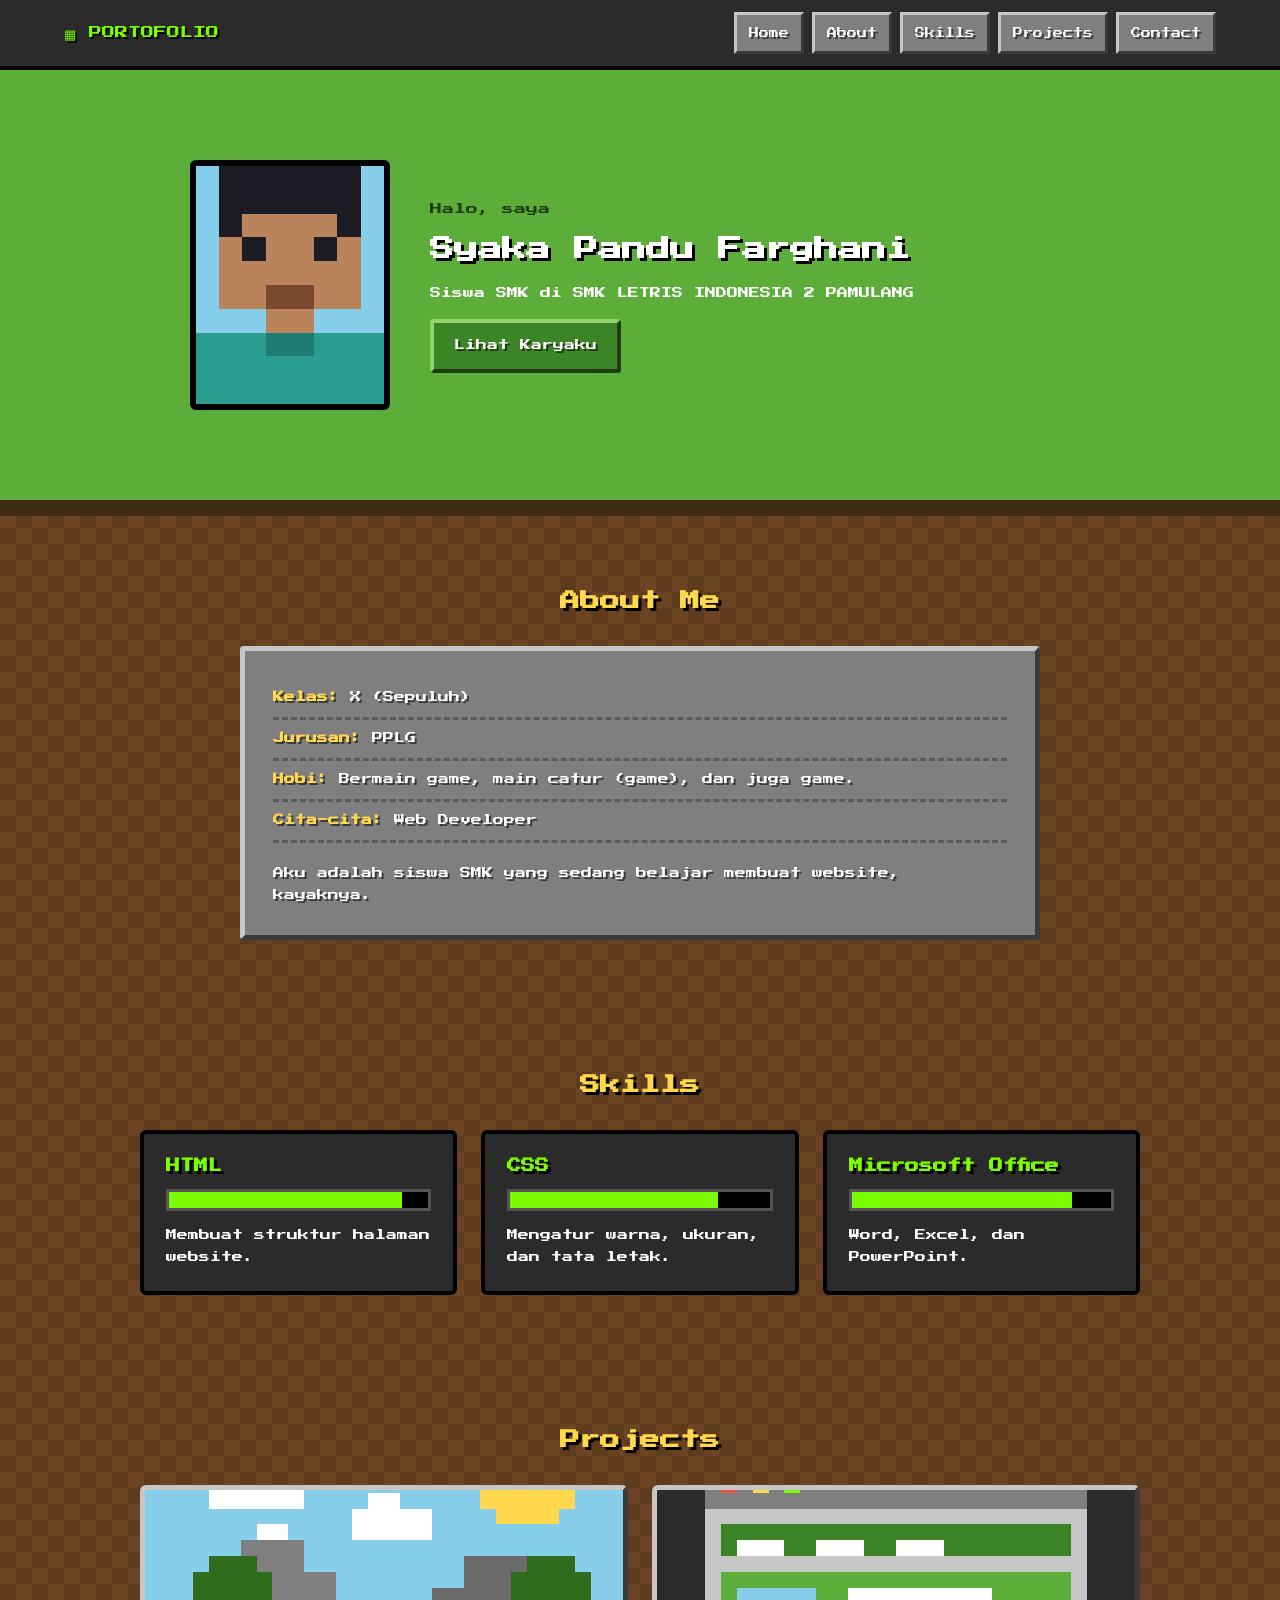
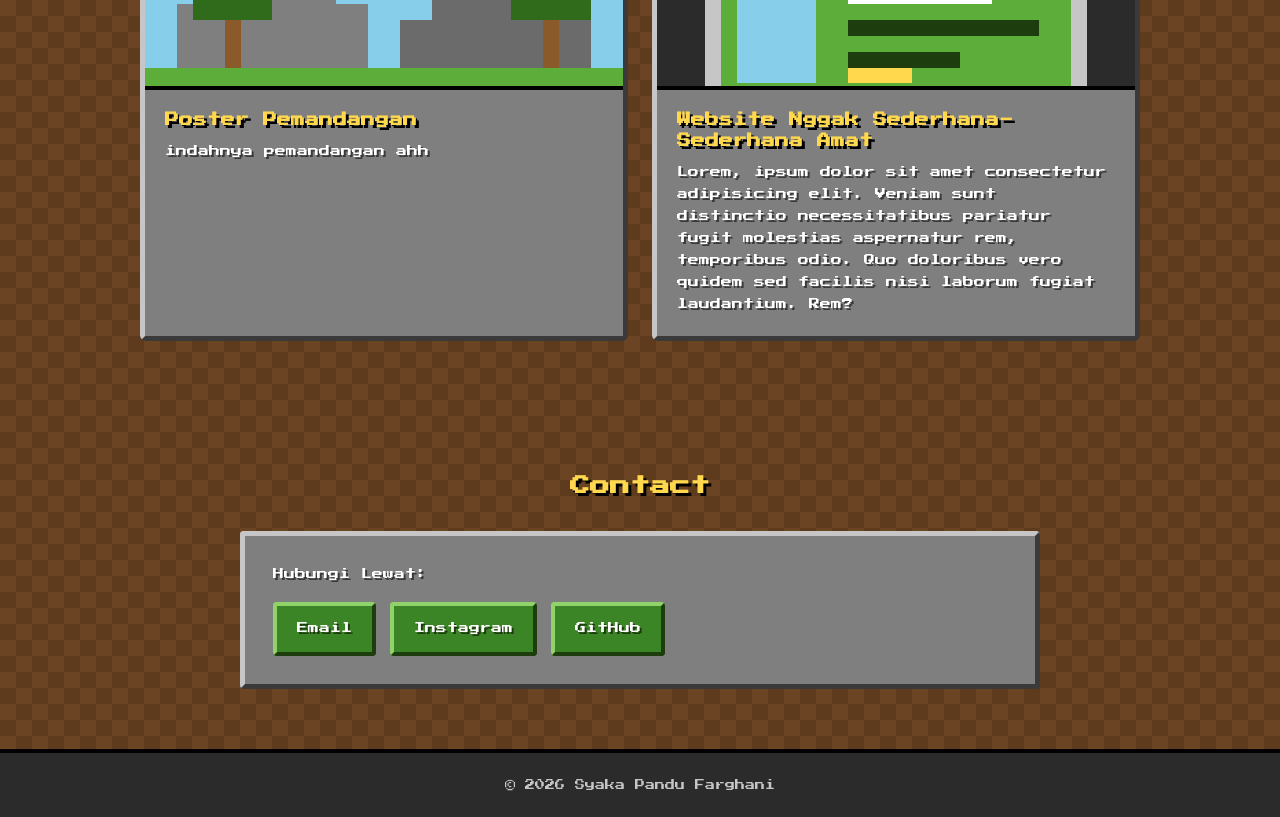
<file: DPK 3/TUGAS PORTOFOLIO/index.html>
<!doctype html>
<html lang="id">
    <head>
        <meta charset="UTF-8" />
        <meta name="viewport" content="width=device-width, initial-scale=1.0" />
        <title>Portofolio</title>
        <link href="https://fonts.googleapis.com/css2?family=Press+Start+2P&display=swap" rel="stylesheet" />
        <link rel="stylesheet" href="style.css" />
    </head>
    <body>
        <!-- ========== NAVBAR ========== -->
        <header id="navbar">
            <nav class="nav-container">
                <a href="#home" class="logo">&#9638; PORTOFOLIO</a>
                <ul class="menu">
                    <li><a href="#home">Home</a></li>
                    <li><a href="#about">About</a></li>
                    <li><a href="#skills">Skills</a></li>
                    <li><a href="#projects">Projects</a></li>
                    <li><a href="#contact">Contact</a></li>
                </ul>
            </nav>
        </header>

        <main>
            <!-- ========== HOME ========== -->
            <section id="home">
                <div class="home-content">
                    <img src="images/profil.svg" alt="Foto profil" class="foto-profil" />
                    <div class="home-text">
                        <p class="sapaan">Halo, saya</p>
                        <h1>Syaka Pandu Farghani</h1>
                        <p>Siswa SMK di SMK LETRIS INDONESIA 2 PAMULANG</p>
                        <a href="#projects" class="tombol">Lihat Karyaku</a>
                    </div>
                </div>
            </section>

            <!-- ========== ABOUT ========== -->
            <section id="about">
                <h2>About Me</h2>
                <div class="panel">
                    <ul class="info-list">
                        <li><strong>Kelas:</strong> X (Sepuluh)</li>
                        <li><strong>Jurusan:</strong> PPLG</li>
                        <li><strong>Hobi:</strong> Bermain game, main catur (game), dan juga game.</li>
                        <li><strong>Cita-cita:</strong> Web Developer</li>
                    </ul>
                    <p>Aku adalah siswa SMK yang sedang belajar membuat website, kayaknya.</p>
                </div>
            </section>

            <!-- ========== SKILLS ========== -->
            <section id="skills">
                <h2>Skills</h2>
                <div class="skill-list">
                    <div class="skill-card">
                        <h3>HTML</h3>
                        <div class="bar"><span class="level-html"></span></div>
                        <p>Membuat struktur halaman website.</p>
                    </div>

                    <div class="skill-card">
                        <h3>CSS</h3>
                        <div class="bar"><span class="level-css"></span></div>
                        <p>Mengatur warna, ukuran, dan tata letak.</p>
                    </div>

                    <div class="skill-card">
                        <h3>Microsoft Office</h3>
                        <div class="bar"><span class="level-office"></span></div>
                        <p>Word, Excel, dan PowerPoint.</p>
                    </div>
                </div>
            </section>

            <!-- ========== PROJECTS ========== -->
            <section id="projects">
                <h2>Projects</h2>
                <div class="project-list">
                    <article class="card">
                        <img src="images/proyek1.svg" alt="Gambar poster pemandangan" />
                        <div class="card-body">
                            <h3>Poster Pemandangan</h3>
                            <p>indahnya pemandangan ahh</p>
                        </div>
                    </article>

                    <article class="card">
                        <img src="images/proyek2.svg" alt="Gambar tampilan website" />
                        <div class="card-body">
                            <h3>Website Nggak Sederhana-Sederhana Amat</h3>
                            <p>
                                Lorem, ipsum dolor sit amet consectetur adipisicing elit. Veniam sunt distinctio
                                necessitatibus pariatur fugit molestias aspernatur rem, temporibus odio. Quo doloribus
                                vero quidem sed facilis nisi laborum fugiat laudantium. Rem?
                            </p>
                        </div>
                    </article>
                </div>
            </section>

            <!-- ========== CONTACT ========== -->
            <section id="contact">
                <h2>Contact</h2>
                <div class="panel">
                    <p>Hubungi Lewat:</p>
                    <ul class="kontak-list">
                        <li><a href="mailto:Syakamargasatwa@gmail.com" class="tombol">Email</a></li>
                        <li>
                            <a href="https://instagram.com/testtros125" class="tombol" target="_blank">Instagram</a>
                        </li>
                        <li><a href="https://github.com/Syakamargasatwa" class="tombol" target="_blank">GitHub</a></li>
                    </ul>
                </div>
            </section>
        </main>

        <!-- ========== FOOTER ========== -->
        <footer>
            <p>&copy; 2026 Syaka Pandu Farghani</p>
        </footer>
    </body>
</html>
</file>
<file: DPK 3/TUGAS PORTOFOLIO/style.css>
* {
    margin: 0;
    padding: 0;
    box-sizing: border-box;
}

html {
    scroll-behavior: smooth;
}

body {
    font-family: "Press Start 2P", "Courier New", monospace;
    font-size: 11px;
    line-height: 2;
    color: #ffffff;
    background-color: #6b4423;
    background-image:
        linear-gradient(45deg, #5e3b1d 25%, transparent 25%, transparent 75%, #5e3b1d 75%),
        linear-gradient(45deg, #5e3b1d 25%, transparent 25%, transparent 75%, #5e3b1d 75%);
    background-size: 32px 32px;
    background-position:
        0 0,
        16px 16px;
}

h1,
h2,
h3 {
    text-shadow: 3px 3px #000000;
    line-height: 1.5;
}

a {
    text-decoration: none;
}

#navbar {
    position: sticky;
    top: 0;
    z-index: 10;
    background-color: #2b2b2b;
    border-bottom: 4px solid #000000;
}

.nav-container {
    display: flex;
    justify-content: space-between;
    align-items: center;
    flex-wrap: wrap;
    gap: 12px;
    padding: 12px 5%;
}

.logo {
    color: #7cfc00;
    font-size: 13px;
    text-shadow: 2px 2px #000000;
}

.menu {
    display: flex;
    flex-wrap: wrap;
    gap: 8px;
    list-style: none;
}

.menu a {
    display: block;
    padding: 8px 12px;
    background-color: #7f7f7f;
    color: #ffffff;
    font-size: 10px;
    text-shadow: 2px 2px #3a3a3a;
    border: 3px solid;
    border-color: #c6c6c6 #3a3a3a #3a3a3a #c6c6c6;
}

.menu a:hover {
    background-color: #5dad3b;
    border-color: #9be36f #2f6b1a #2f6b1a #9be36f;
}

section {
    padding: 70px 5% 60px;
    scroll-margin-top: 60px;
}

section h2 {
    text-align: center;
    font-size: 20px;
    margin-bottom: 30px;
    color: #ffd84d;
}

#home {
    background-color: #5dad3b;
    border-bottom: 16px solid #3f2a14;
    padding-top: 90px;
    padding-bottom: 90px;
}

.home-content {
    display: flex;
    justify-content: center;
    align-items: center;
    flex-wrap: wrap;
    gap: 40px;
    max-width: 900px;
    margin: 0 auto;
}

.foto-profil {
    width: 200px;
    height: 250px;
    object-fit: cover;
    background-color: #87ceeb;
    border: 6px solid #000000;
    border-radius: 6px;
    image-rendering: pixelated;
}

.home-text {
    flex: 1 1 300px;
}

.sapaan {
    font-size: 12px;
    color: #1d3d0f;
}

#home h1 {
    font-size: 24px;
    margin: 10px 0 16px;
}

.panel {
    max-width: 800px;
    margin: 0 auto;
    padding: 28px;
    background-color: #7f7f7f;
    border: 5px solid;
    border-color: #c6c6c6 #3a3a3a #3a3a3a #c6c6c6;
    border-radius: 4px;
    text-shadow: 2px 2px #3a3a3a;
}

.info-list {
    list-style: none;
    margin-bottom: 20px;
}

.info-list li {
    padding: 8px 0;
    border-bottom: 3px dashed #5a5a5a;
}

.info-list strong {
    color: #ffd84d;
}

.skill-list {
    display: flex;
    flex-wrap: wrap;
    gap: 24px;
    max-width: 1000px;
    margin: 0 auto;
}

.skill-card {
    flex: 1 1 250px;
    padding: 22px;
    background-color: #2b2b2b;
    border: 4px solid #000000;
    border-radius: 6px;
}

.skill-card h3 {
    font-size: 14px;
    color: #7cfc00;
    margin-bottom: 12px;
}

.bar {
    height: 22px;
    margin-bottom: 14px;
    background-color: #000000;
    border: 3px solid #555555;
}

.bar span {
    display: block;
    height: 100%;
    background-color: #7cfc00;
}

.level-html {
    width: 90%;
}
.level-css {
    width: 80%;
}
.level-office {
    width: 85%;
}

.project-list {
    display: flex;
    flex-wrap: wrap;
    gap: 24px;
    max-width: 1000px;
    margin: 0 auto;
}

.card {
    flex: 1 1 300px;
    background-color: #7f7f7f;
    border: 5px solid;
    border-color: #c6c6c6 #3a3a3a #3a3a3a #c6c6c6;
    border-radius: 6px;
    overflow: hidden;
}

.card img {
    display: block;
    width: 100%;
    height: 200px;
    object-fit: cover;
    border-bottom: 4px solid #000000;
    image-rendering: pixelated;
}

.card-body {
    padding: 20px;
    text-shadow: 2px 2px #3a3a3a;
}

.card-body h3 {
    font-size: 14px;
    color: #ffd84d;
    margin-bottom: 10px;
}

.kontak-list {
    display: flex;
    flex-wrap: wrap;
    gap: 14px;
    list-style: none;
    margin-top: 16px;
}

.tombol {
    display: inline-block;
    margin-top: 14px;
    padding: 12px 20px;
    background-color: #3c8527;
    color: #ffffff;
    font-size: 11px;
    text-shadow: 2px 2px #1d3d0f;
    border: 4px solid;
    border-color: #8fd36a #1d3d0f #1d3d0f #8fd36a;
    border-radius: 4px;
}

.kontak-list .tombol {
    margin-top: 0;
}

.tombol:hover {
    background-color: #ffd84d;
    color: #2b2b2b;
    text-shadow: none;
    border-color: #fff2a8 #b8941f #b8941f #fff2a8;
}

footer {
    padding: 22px 5%;
    text-align: center;
    background-color: #2b2b2b;
    border-top: 4px solid #000000;
    font-size: 10px;
    color: #c6c6c6;
}

@media (max-width: 700px) {
    .nav-container {
        justify-content: center;
    }

    #home h1 {
        font-size: 18px;
    }

    section h2 {
        font-size: 16px;
    }
}
</file>
